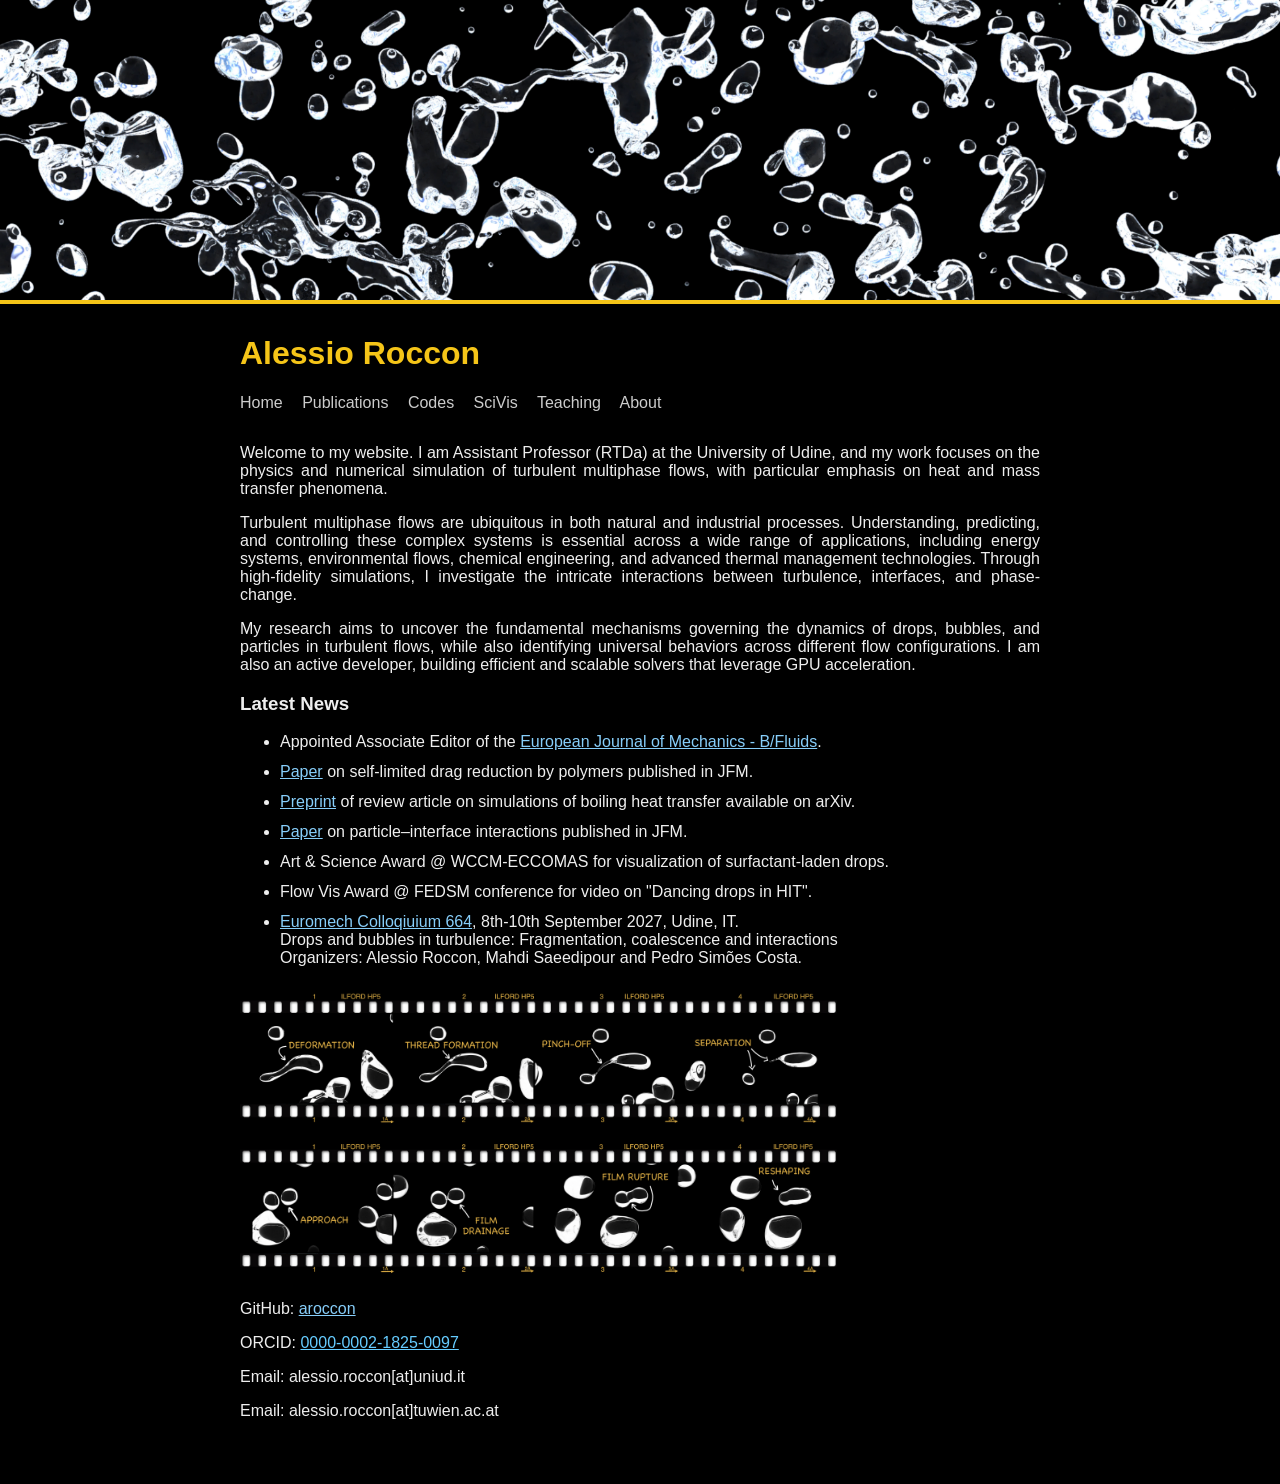
<file: index.html>
<!DOCTYPE html>
<html lang="en">
<head>
<meta charset="UTF-8" />
<meta name="viewport" content="width=device-width, initial-scale=1.0"/>
<title>Alessio Roccon</title>
<link rel="stylesheet" href="style.css" />
<style>
.news-list li {
margin-bottom: 12px;
}
.top-image-banner {
width: 100%;
overflow: hidden;
line-height: 0;
}
.top-image-banner img {
width: 100%;
height: 300px;
object-fit: cover;
object-position: center;
display: block;
}
.yellow-line {
width: 100%;
height: 4px;
background-color: #f5c518;
}
.container {
padding-top: 10px;
}
</style>
<!-- Google tag (gtag.js) -->
<script async src="https://www.googletagmanager.com/gtag/js?id=G-HCYJ3J5GTJ"></script>
<script>
window.dataLayer = window.dataLayer || [];
function gtag(){dataLayer.push(arguments);}
gtag('js', new Date());
gtag('config', 'G-HCYJ3J5GTJ');
</script>
</head>
<body>
<div class="top-image-banner">
<img src="images/banner2.png" alt="Fluid mechanics simulation">
</div>
<div class="yellow-line"></div>
<div class="container">
<h1 style="color: #f5c518;">Alessio Roccon</h1>
<nav>
<a href="index.html">Home</a>
<a href="publications.html">Publications</a>
<a href="codes.html">Codes</a>
<a href="scivis.html">SciVis</a>
<a href="teaching.html">Teaching</a>
<a href="about.html">About</a>
</nav>
<section>
<div style="text-align: justify;">
<p>Welcome to my website. I am Assistant Professor (RTDa) at the University of Udine, and my work focuses on the physics and numerical simulation of turbulent multiphase flows, with particular emphasis on heat and mass transfer phenomena.</p>
<p>Turbulent multiphase flows are ubiquitous in both natural and industrial processes. Understanding, predicting, and controlling these complex systems is essential across a wide range of applications, including energy systems, environmental flows, chemical engineering, and advanced thermal management technologies. Through high-fidelity simulations, I investigate the intricate interactions between turbulence, interfaces, and phase-change.</p>
<p>My research aims to uncover the fundamental mechanisms governing the dynamics of drops, bubbles, and particles in turbulent flows, while also identifying universal behaviors across different flow configurations. I am also an active developer, building efficient and scalable solvers that leverage GPU acceleration.</p>
</div>
<h3>Latest News</h3>
<ul class="news-list">
<li>Appointed Associate Editor of the <a href="https://www.sciencedirect.com/journal/european-journal-of-mechanics-b-fluids">European Journal of Mechanics - B/Fluids</a>.</li>
<li><a href="https://doi.org/10.1017/jfm.2026.12167">Paper</a> on self-limited drag reduction by polymers published in JFM.</li>
<li><a href="https://arxiv.org/abs/2609.03396">Preprint</a> of review article on simulations of boiling heat transfer available on arXiv.</li>
<li><a href="https://doi.org/10.1017/jfm.2026.11959">Paper</a> on particle–interface interactions published in JFM.</li>
<li>Art & Science Award @ WCCM-ECCOMAS for visualization of surfactant-laden drops.</li>
<li>Flow Vis Award @ FEDSM conference for video on "Dancing drops in HIT".</li>
        <li><a href="https://664.euromech.org">Euromech Colloqiuium 664</a>, 8th-10th September 2027, Udine, IT. <br> 
        Drops and bubbles in turbulence: Fragmentation, coalescence and interactions <br>
        Organizers: Alessio Roccon, Mahdi Saeedipour and Pedro Simões Costa. </li>
</ul>
<img src="images/intro.png" alt="Description" style="width: 100%; max-width: 600px;">
<p>GitHub: <a href="https://github.com/aroccon">aroccon</a></p>
<p>ORCID: <a href="https://orcid.org/0000-0001-7618-7797" target="_blank" rel="noopener" style="color:#66ccff;">0000-0002-1825-0097</a></p>
<p>Email: alessio.roccon[at]uniud.it</p>
<p>Email: alessio.roccon[at]tuwien.ac.at</p>
</section>
</div>
</body>
</html>
</file>
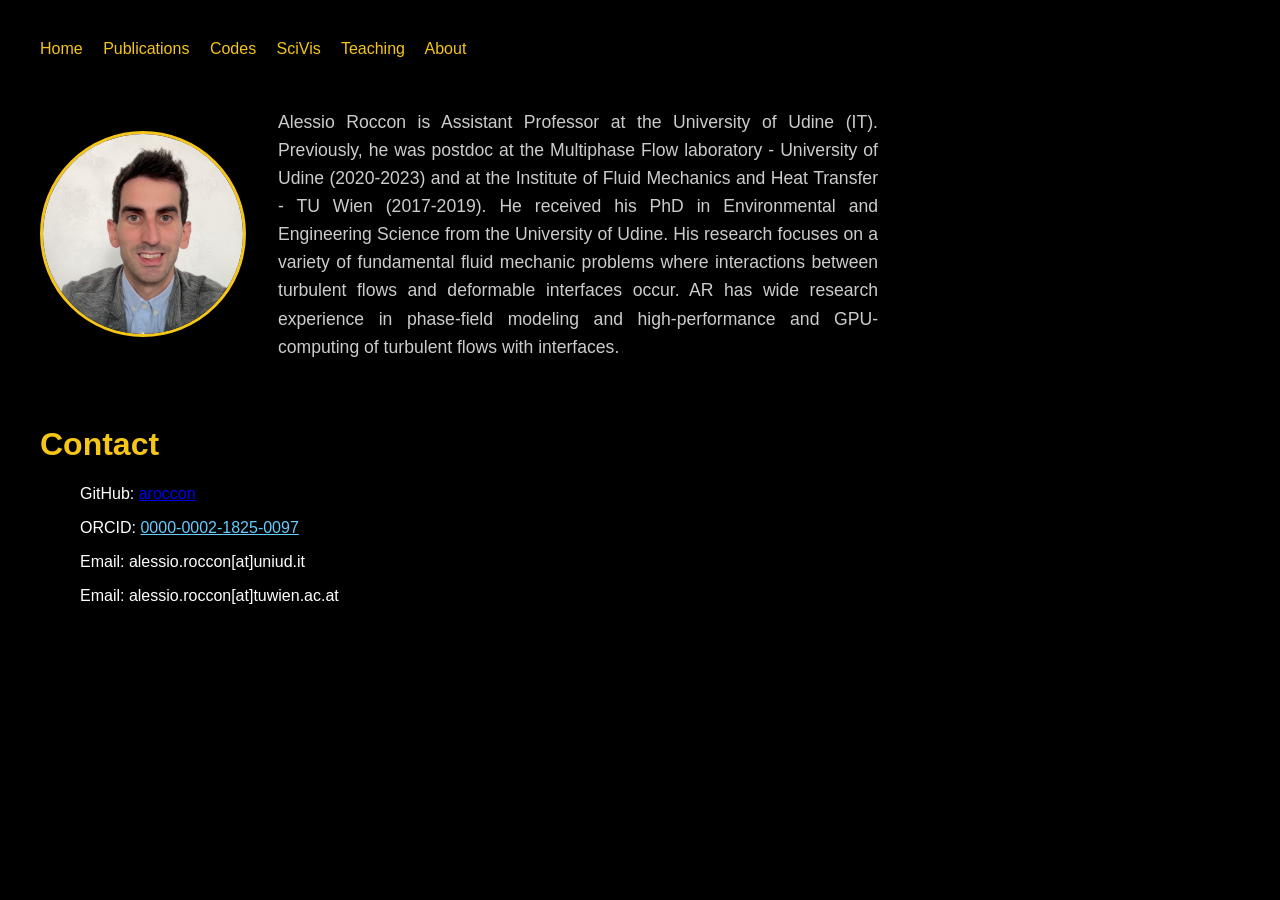
<file: about.html>
<!DOCTYPE html>
<html lang="en">
<head>
  <meta charset="UTF-8" />
  <meta name="viewport" content="width=device-width, initial-scale=1" />
  <title>About</title>
  <style>
    body {
      background-color: black;
      color: white;
      font-family: sans-serif;
      padding: 2rem;
    }
    nav a {
      color: #f5c518;
      margin-right: 1rem;
      text-decoration: none;
    }
    nav a:hover {
      text-decoration: underline;
    }
    .profile-bio {
      display: flex;
      align-items: center;   /* centers photo and bio vertically */
      justify-content: flex-start;
      margin-top: 2rem;
      margin-bottom: 3rem;
      gap: 2rem;
      flex-wrap: wrap; /* makes it responsive */
    }
    .profile-bio img {
      width: 200px;
      height: 200px;
      border-radius: 50%;
      border: 3px solid #f5c518;
      object-fit: cover;
      flex-shrink: 0;
    }
    .bio {
      max-width: 600px;
      font-size: 1.1rem;
      line-height: 1.6;
      color: #ccc;
      text-align: justify;
    }
  </style>
</head>
<body>

  <nav>
    <a href="index.html">Home</a>
    <a href="publications.html">Publications</a>
    <a href="codes.html">Codes</a>
    <a href="scivis.html">SciVis</a>
    <a href="teaching.html">Teaching</a>
    <a href="about.html">About</a>
  </nav>

  <!-- Profile picture and bio at the top -->
  <div class="profile-bio">
    <img src="images/bio.png" alt="AR" />
    <div class="bio">
      <p>
      Alessio Roccon is Assistant Professor at the University of Udine (IT). Previously, he was
      postdoc at the Multiphase Flow laboratory - University of Udine (2020-2023) and at the
      Institute of Fluid Mechanics and Heat Transfer - TU Wien (2017-2019). He received his PhD
      in Environmental and Engineering Science from the University of Udine. His research
      focuses on a variety of fundamental fluid mechanic problems where interactions between
      turbulent flows and deformable interfaces occur. AR has wide research experience in
      phase-field modeling and high-performance and GPU-computing of turbulent flows with
      interfaces.
      </p>
    </div>
  </div>

  <h1 style="color: #f5c518;">Contact</h1>

  <ul>
    <p>GitHub: <a href="https://github.com/aroccon">aroccon</a></p>
    <p>ORCID: <a href="https://orcid.org/0000-0001-7618-7797" target="_blank" rel="noopener" style="color:#66ccff;">0000-0002-1825-0097</a></p>
    <p>Email: alessio.roccon[at]uniud.it</p>
    <p>Email: alessio.roccon[at]tuwien.ac.at</p>
  </ul>

  <ul>
    <iframe src="https://github-profile-summary-cards.vercel.app/api/cards/profile-details?username=aroccon&theme=github_dark" frameborder="0" width="1000" height="200"></iframe>
  </ul>

</body>
</html>
</file>
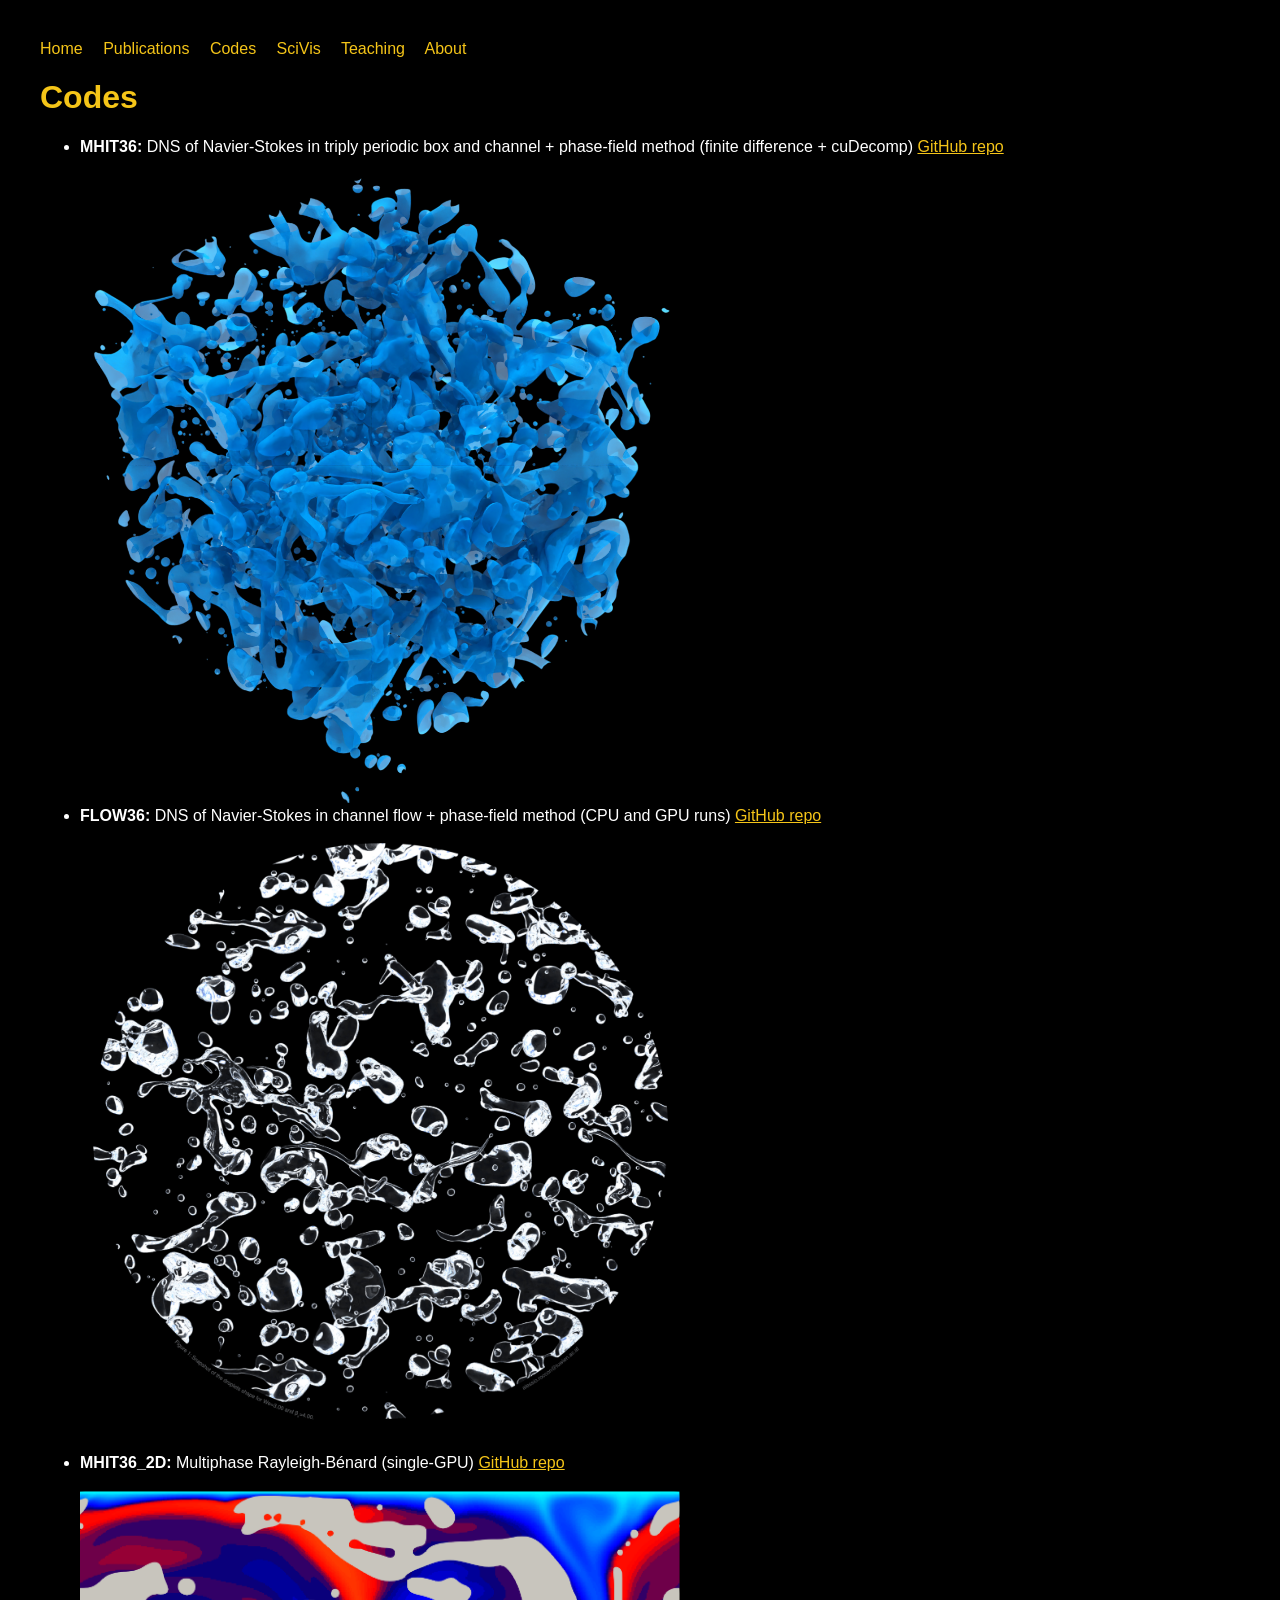
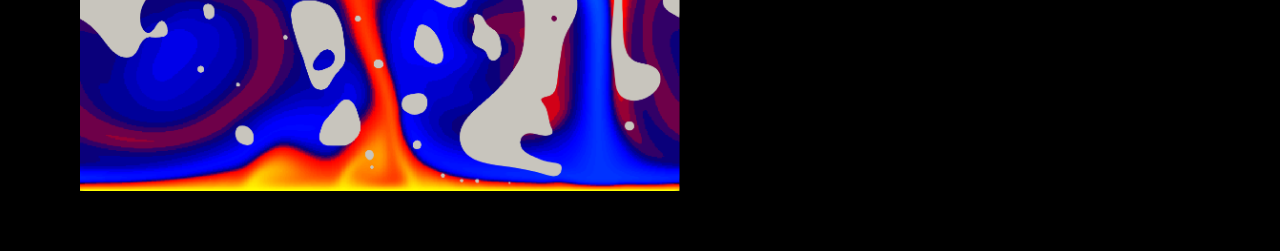
<file: codes.html>
<!DOCTYPE html>
<html lang="en">
<head>
  <meta charset="UTF-8" />
  <meta name="viewport" content="width=device-width, initial-scale=1" />
  <title>Codes</title>
  <style>
    body {
      background-color: black;
      color: white;
      font-family: sans-serif;
      padding: 2rem;
    }
    nav a {
      color: #f5c518;
      margin-right: 1rem;
      text-decoration: none;
    }
    nav a:hover {
      text-decoration: underline;
    }
  </style>
  <!-- Google tag (gtag.js) -->
  <script async src="https://www.googletagmanager.com/gtag/js?id=G-HCYJ3J5GTJ"></script>
  <script>
    window.dataLayer = window.dataLayer || [];
    function gtag(){dataLayer.push(arguments);}
    gtag('js', new Date());
    gtag('config', 'G-HCYJ3J5GTJ');
  </script>
</head>
<body>

  <nav>
    <a href="index.html">Home</a>
    <a href="publications.html">Publications</a>
    <a href="codes.html">Codes</a>
    <a href="scivis.html">SciVis</a>
    <a href="teaching.html">Teaching</a>
    <a href="about.html">About</a>
  </nav>

  <h1 style="color: #f5c518;">Codes</h1>

  <ul>
    <li><strong>MHIT36:</strong> DNS of Navier-Stokes in triply periodic box and channel + phase-field method (finite difference + cuDecomp) <a href="https://github.com/MultiphaseFlowLab/MHIT36" target="_blank" style="color:#f5c518;">GitHub repo</a></li>
    <img src="images/mhit_ha.png" alt="Description" style="width: 100%; max-width: 600px;">

    <li><strong>FLOW36:</strong> DNS of Navier-Stokes in channel flow + phase-field method (CPU and GPU runs) <a href="https://github.com/MultiphaseFlowLab/FLOW36" target="_blank" style="color:#f5c518;">GitHub repo</a></li>
    <img src="images/flowm.png" alt="Description" style="width: 100%; max-width: 600px;">


     <li><strong>MHIT36_2D:</strong> Multiphase Rayleigh-Bénard (single-GPU) <a href="https://github.com/aroccon/MHIT36_2D" target="_blank" style="color:#f5c518;">GitHub repo</a></li>
     <br>
     <img src="images/rbc5.png" alt="Description" style="width: 100%; max-width: 600px;">


  </ul>

</body>
</html>
</file>
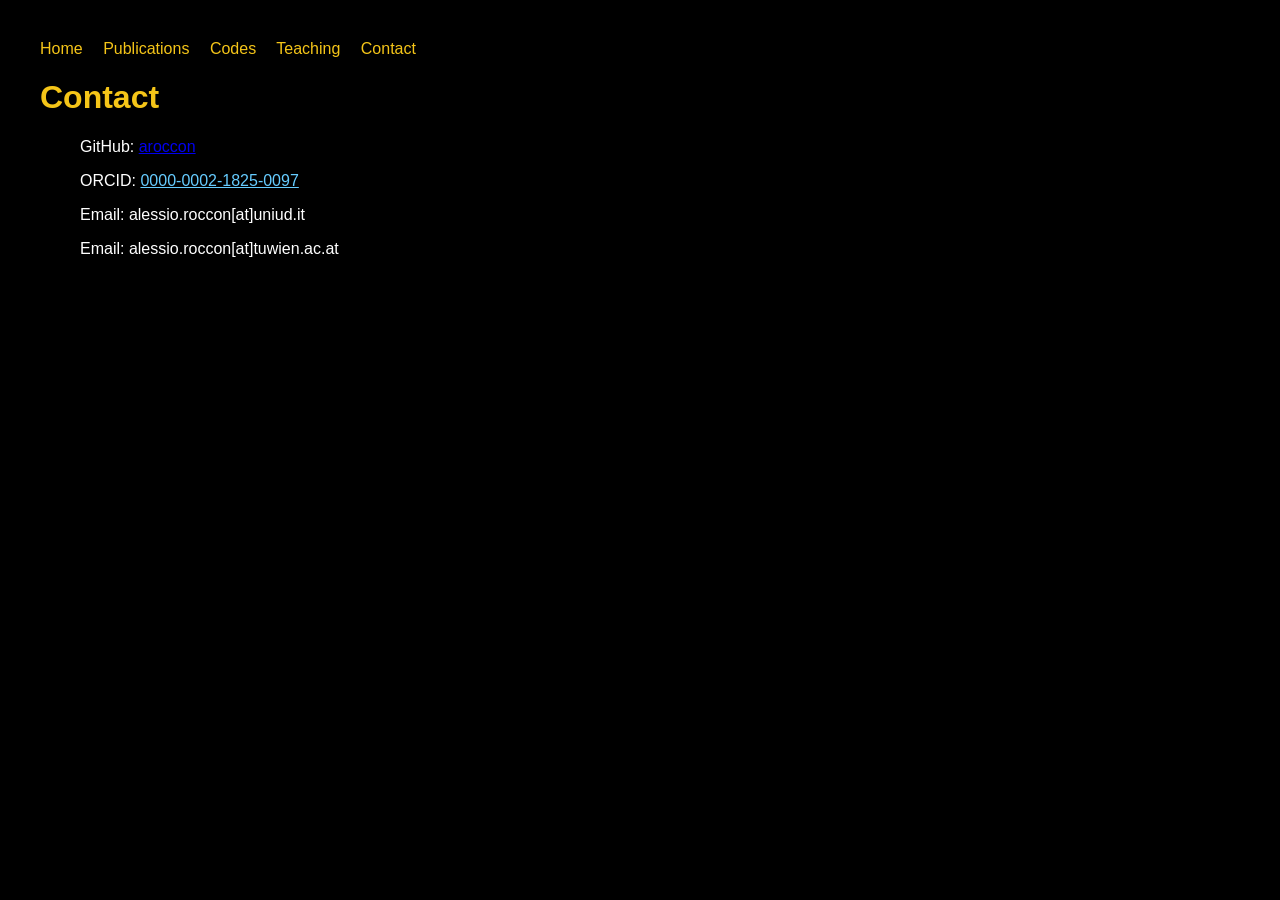
<file: contact.html>
<!DOCTYPE html>
<html lang="en">
<head>
  <meta charset="UTF-8" />
  <meta name="viewport" content="width=device-width, initial-scale=1" />
  <title>Contact</title>
  <style>
    body {
      background-color: black;
      color: white;
      font-family: sans-serif;
      padding: 2rem;
    }
    nav a {
      color: #f5c518;
      margin-right: 1rem;
      text-decoration: none;
    }
    nav a:hover {
      text-decoration: underline;
    }
  </style>
  <!-- Google tag (gtag.js) -->
  <script async src="https://www.googletagmanager.com/gtag/js?id=G-HCYJ3J5GTJ"></script>
  <script>
    window.dataLayer = window.dataLayer || [];
    function gtag(){dataLayer.push(arguments);}
    gtag('js', new Date());
    gtag('config', 'G-HCYJ3J5GTJ');
  </script>
</head>
<body>

  <nav>
    <a href="index.html">Home</a>
    <a href="publications.html">Publications</a>
    <a href="codes.html">Codes</a>
    <a href="teaching.html">Teaching</a>
    <a href="contact.html">Contact</a>
  </nav>

  <h1 style="color: #f5c518;">Contact</h1>

  <ul>
    <p>GitHub: <a href="https://github.com/aroccon">aroccon</a></p>
    <p>ORCID: <a href="https://orcid.org/0000-0001-7618-7797" target="_blank" rel="noopener" style="color:#66ccff;">0000-0002-1825-0097</a></p>
    <p>Email: alessio.roccon[at]uniud.it</p>
    <p>Email: alessio.roccon[at]tuwien.ac.at</p>
  </ul>


</body>
</html>
</file>
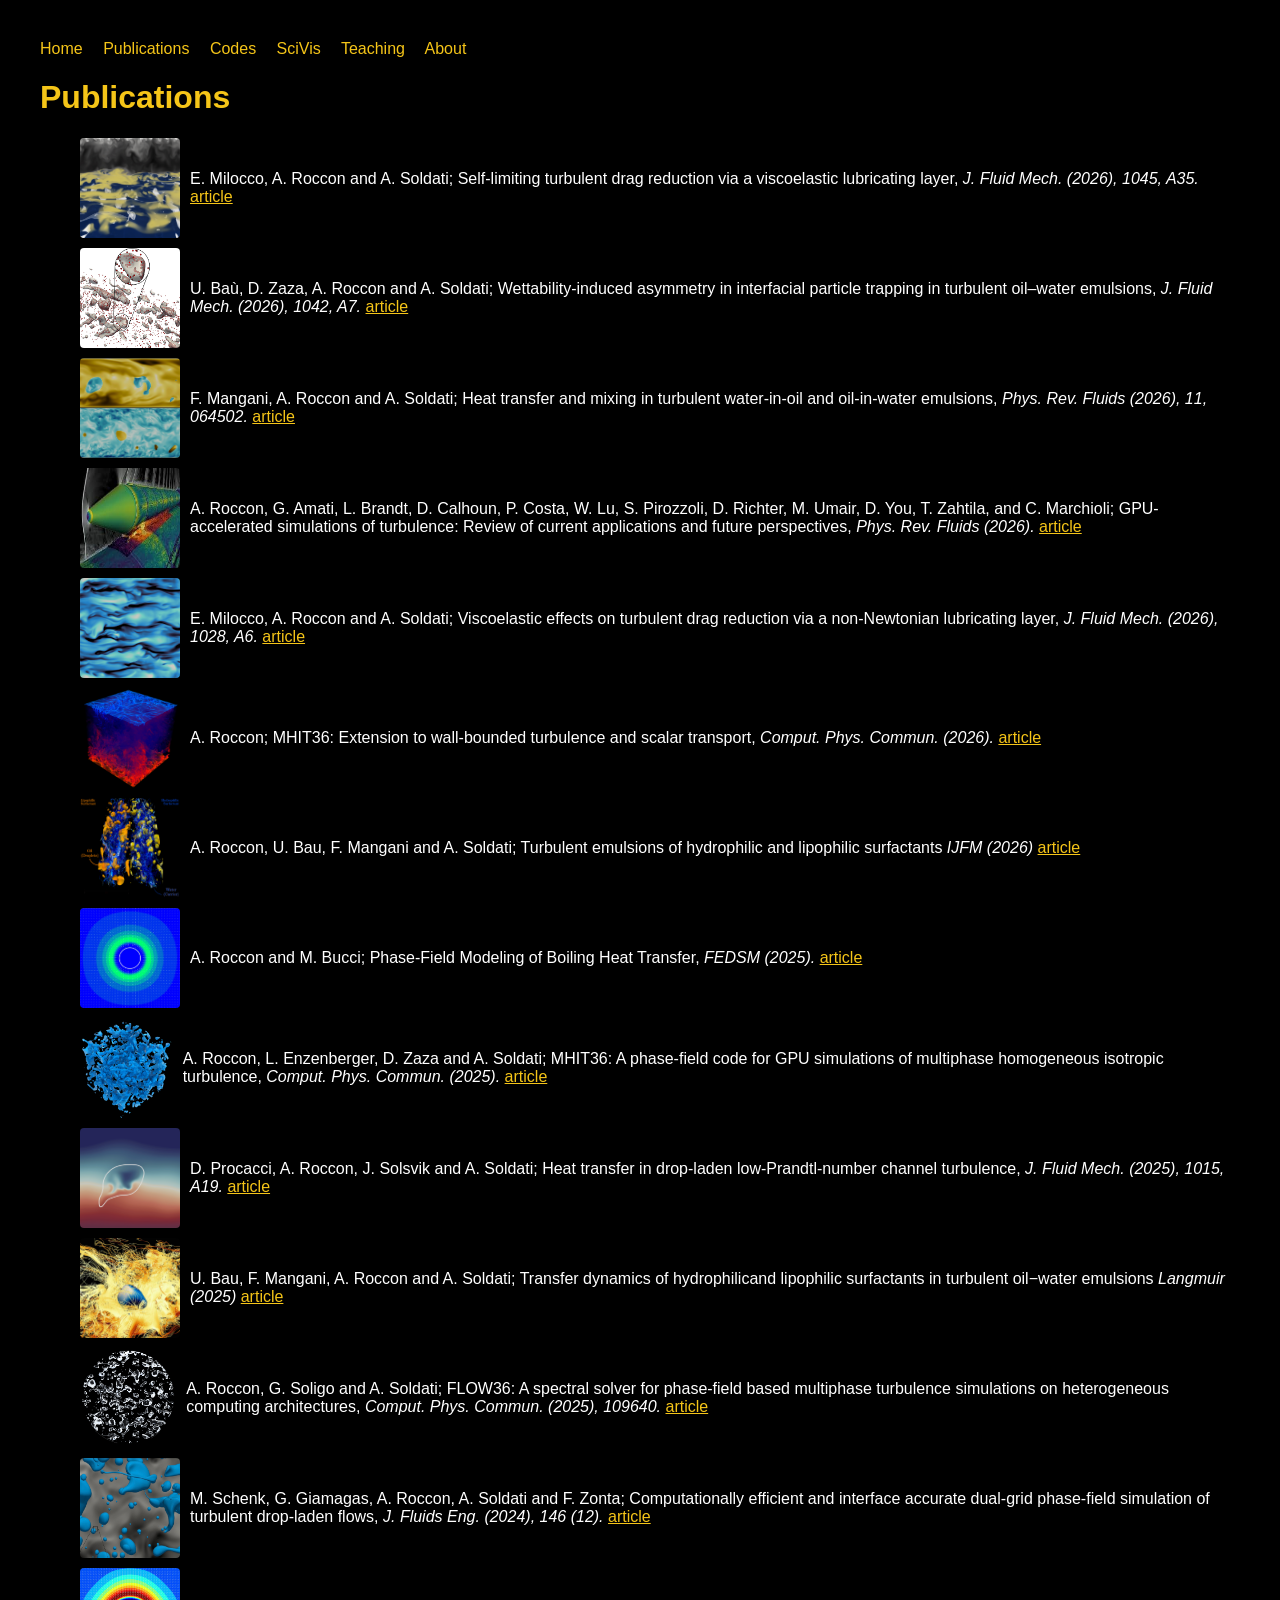
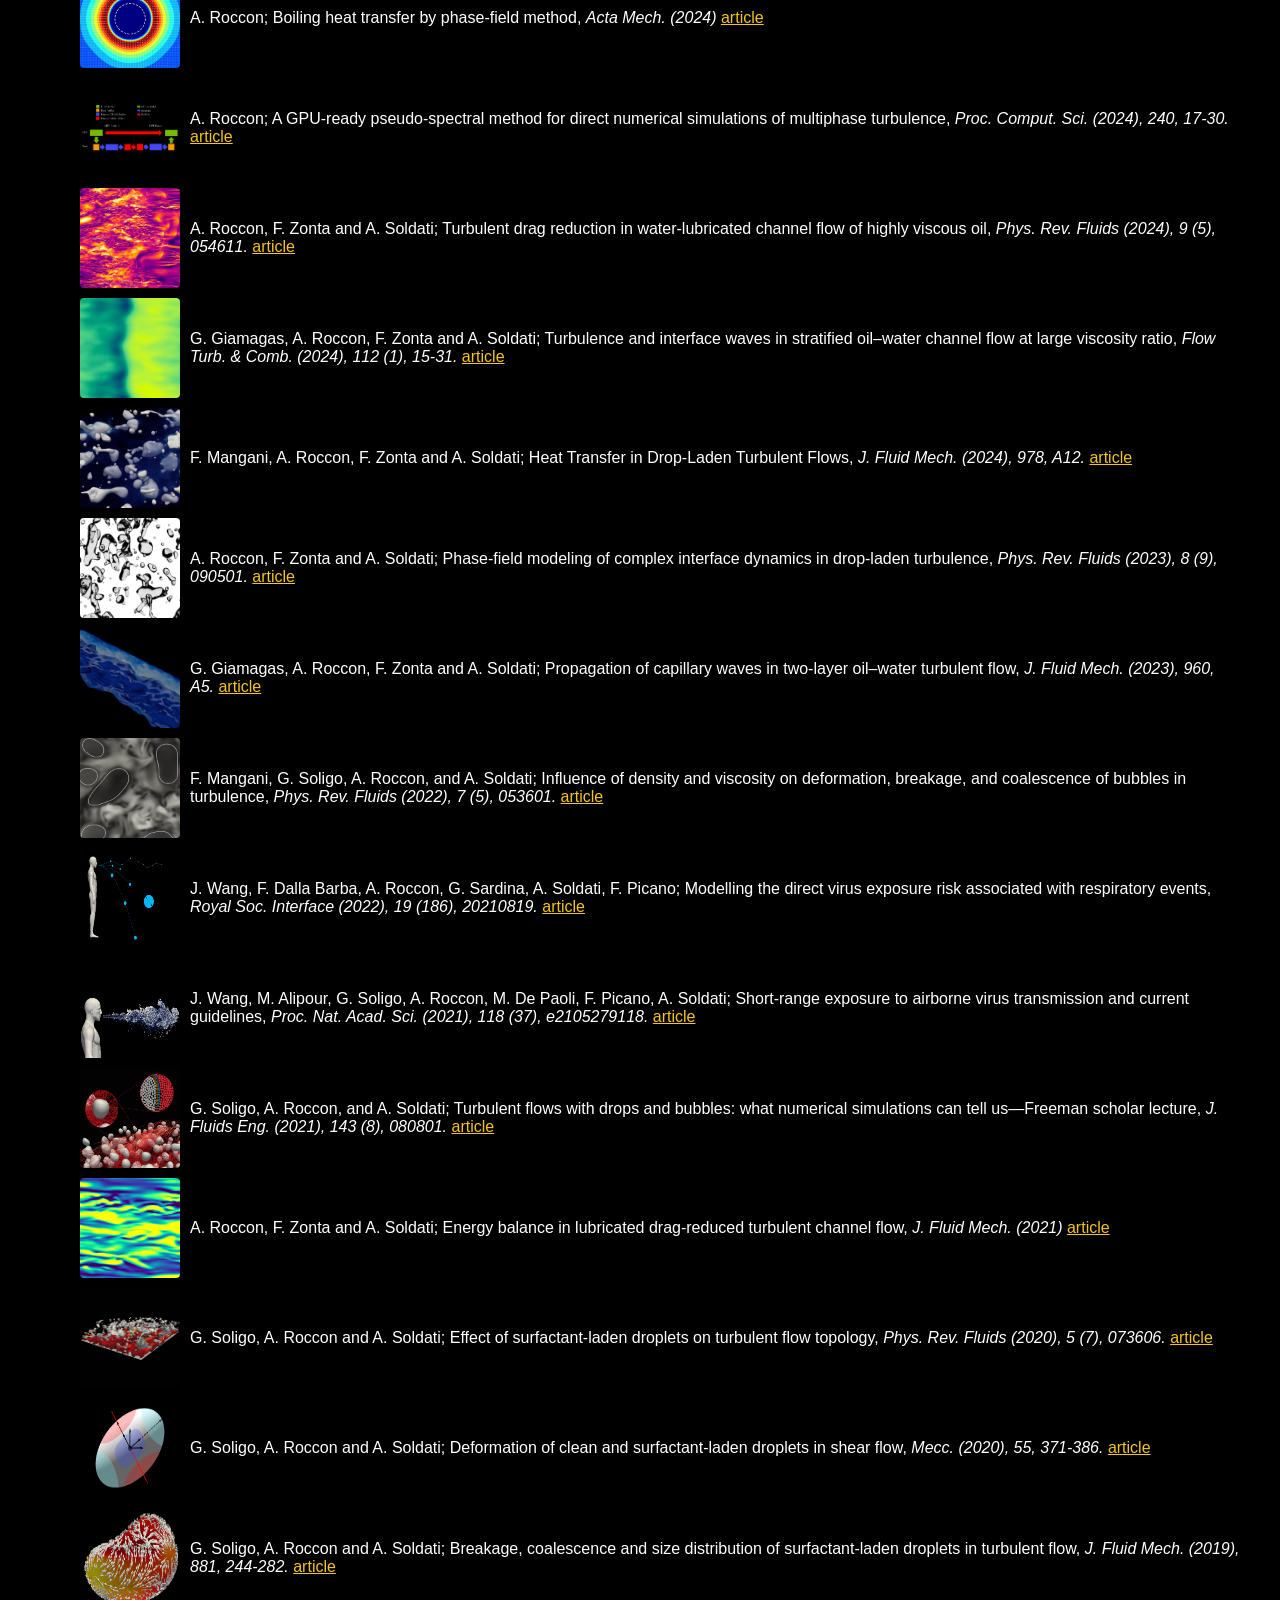
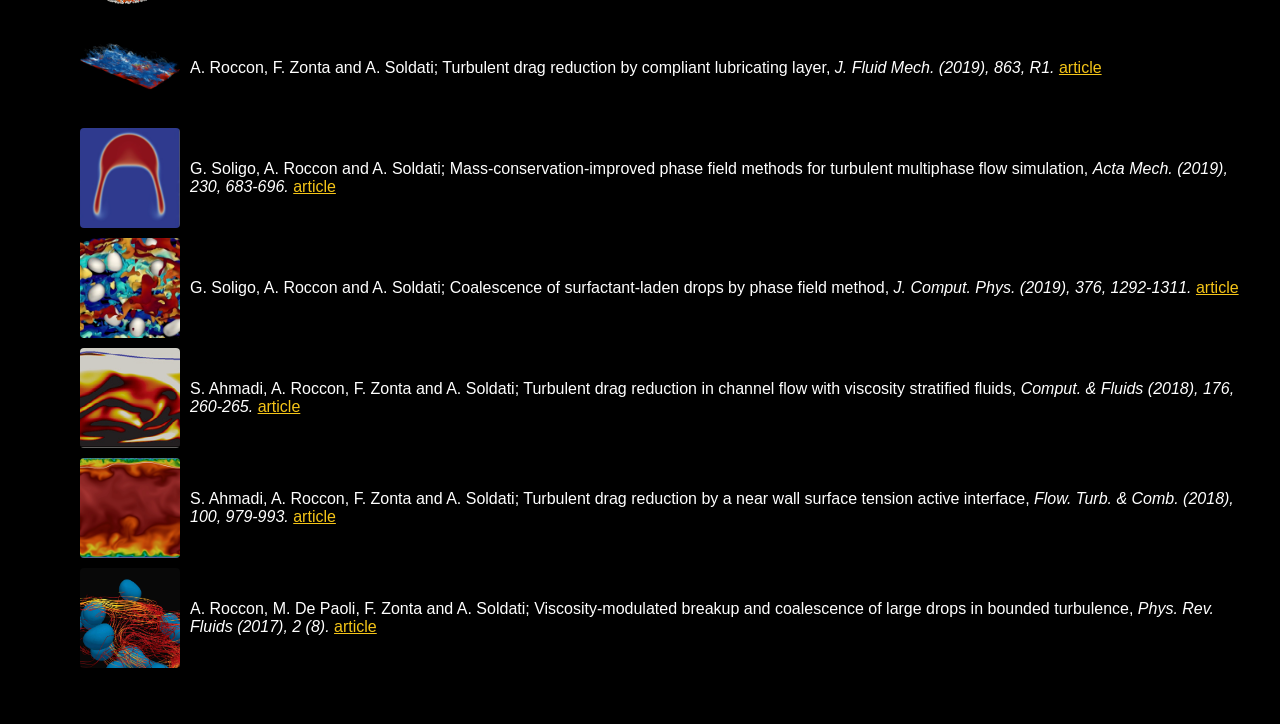
<file: publications.html>
<!DOCTYPE html>
<html lang="en">
<head>
  <meta charset="UTF-8" />
  <meta name="viewport" content="width=device-width, initial-scale=1" />
  <title>Publications</title>
  <style>
    body {
      background-color: black;
      color: white;
      font-family: sans-serif;
      padding: 2rem;
    }
    nav a {
      color: #f5c518;
      margin-right: 1rem;
      text-decoration: none;
    }
    nav a:hover {
      text-decoration: underline;
    }
  </style>
  <!-- Google tag (gtag.js) -->
  <script async src="https://www.googletagmanager.com/gtag/js?id=G-HCYJ3J5GTJ"></script>
  <script>
    window.dataLayer = window.dataLayer || [];
    function gtag(){dataLayer.push(arguments);}
    gtag('js', new Date());
    gtag('config', 'G-HCYJ3J5GTJ');
  </script>
</head>
<body>

  <nav>
    <a href="index.html">Home</a>
    <a href="publications.html">Publications</a>
    <a href="codes.html">Codes</a>
    <a href="scivis.html">SciVis</a>
    <a href="teaching.html">Teaching</a>
    <a href="about.html">About</a>
  </nav>

  <h1 style="color: #f5c518;">Publications</h1>

  <ul>

    <li style="display: flex; align-items: center; margin-bottom: 10px;">
    <img src="images/mil26.png" alt="Thumbnail" style="width: 100px; height: 100px; margin-right: 10px; border-radius: 4px;">
    <div> E. Milocco, A. Roccon and A. Soldati; Self-limiting turbulent drag reduction via a viscoelastic lubricating layer, 
    <em> J. Fluid Mech. (2026), 1045, A35.</em> 
    <a href="10.1017/jfm.2026.12167" target="_blank" style="color:#f5c518;">article</a></div>
    </li>

    <li style="display: flex; align-items: center; margin-bottom: 10px;">
    <img src="images/bau26.png" alt="Thumbnail" style="width: 100px; height: 100px; margin-right: 10px; border-radius: 4px;">
    <div> U. Baù, D. Zaza, A. Roccon and A. Soldati; Wettability-induced asymmetry in interfacial particle trapping in turbulent oil–water emulsions, 
    <em> J. Fluid Mech. (2026), 1042, A7.</em> 
    <a href="https://doi.org/10.1017/jfm.2026.11959" target="_blank" style="color:#f5c518;">article</a></div>
    </li>

    <li style="display: flex; align-items: center; margin-bottom: 10px;">
    <img src="images/prf26fm.jpg" alt="Thumbnail" style="width: 100px; height: 100px; margin-right: 10px; border-radius: 4px;">
    <div> F. Mangani, A. Roccon and A. Soldati; Heat transfer and mixing in turbulent water-in-oil and oil-in-water emulsions, 
    <em>Phys. Rev. Fluids (2026), 11, 064502.</em> 
    <a href="https://doi.org/10.1103/wsc4-44wc" target="_blank" style="color:#f5c518;">article</a></div>
    </li>

    <li style="display: flex; align-items: center; margin-bottom: 10px;">
    <img src="images/prf26.jpeg" alt="Thumbnail" style="width: 100px; height: 100px; margin-right: 10px; border-radius: 4px;">
    <div> A. Roccon, G. Amati, L. Brandt, D. Calhoun, P. Costa, W. Lu, S. Pirozzoli, D. Richter, M. Umair, D. You, T. Zahtila, and C. Marchioli; GPU-accelerated simulations of turbulence: Review of current applications and future perspectives, 
    <em> Phys. Rev. Fluids (2026).</em>
    <a href="https://doi.org/10.1103/vz9c-bbzm" target="_blank" style="color:#f5c518;"> article</a>
    </div>
    </li>

    <li style="display: flex; align-items: center; margin-bottom: 10px;">
    <img src="images/jfm26.jpg" alt="Thumbnail" style="width: 100px; height: 100px; margin-right: 10px; border-radius: 4px;">
    <div> E. Milocco, A. Roccon and A. Soldati; Viscoelastic effects on turbulent drag reduction via a non-Newtonian lubricating layer, 
    <em> J. Fluid Mech. (2026), 1028, A6.</em>
    <a href="https://doi.org/10.1017/jfm.2026.11119" target="_blank" style="color:#f5c518;"> article</a>
    </div>
    </li>

    <li style="display: flex; align-items: center; margin-bottom: 10px;">
    <img src="images/cpc26.png" alt="Thumbnail" style="width: 100px; height: 100px; margin-right: 10px; border-radius: 4px;">
    <div> A. Roccon; MHIT36: Extension to wall-bounded turbulence and scalar transport, 
    <em>Comput. Phys. Commun. (2026).</em>
    <a href="https://doi.org/10.1016/j.cpc.2025.109956" target="_blank" style="color:#f5c518;"> article</a>
    </div>
    </li>

    <li style="display: flex; align-items: center; margin-bottom: 10px;">
    <img src="images/ijmf25.png" alt="Thumbnail" style="width: 100px; height: 100px; margin-right: 10px; border-radius: 4px;">
    <div> A. Roccon, U. Bau, F. Mangani and A. Soldati; Turbulent emulsions of hydrophilic and lipophilic surfactants
    <em>IJFM (2026)</em>
    <a href="https://doi.org/10.1016/j.ijmultiphaseflow.2025.105509" target="_blank" style="color:#f5c518;"> article</a>
    </div>
    </li>

    <li style="display: flex; align-items: center; margin-bottom: 10px;">
    <img src="images/fedsm25.png" alt="Thumbnail" style="width: 100px; height: 100px; margin-right: 10px; border-radius: 4px;">
    <div> A. Roccon and M. Bucci; Phase-Field Modeling of Boiling Heat Transfer, 
    <em> FEDSM (2025).</em>
    <a href="https://doi.org/10.1115/FEDSM2025-157816" target="_blank" style="color:#f5c518;"> article</a>
    </div>
    </li>
    
    <li style="display: flex; align-items: center; margin-bottom: 10px;">
    <img src="images/mhit_ha.png" alt="Thumbnail" style="width: 100px; height: 100px; margin-right: 10px; border-radius: 4px;">
    <div> A. Roccon, L. Enzenberger, D. Zaza and A. Soldati; MHIT36: A phase-field code for GPU simulations of multiphase homogeneous isotropic turbulence, 
    <em>Comput. Phys. Commun. (2025).</em>
    <a href="https://doi.org/10.1016/j.cpc.2025.109804" target="_blank" style="color:#f5c518;"> article</a>
    </div>
    </li>

     <li style="display: flex; align-items: center; margin-bottom: 10px;">
    <img src="images/lowpr.png" alt="Thumbnail" style="width: 100px; height: 100px; margin-right: 10px; border-radius: 4px;">
    <div> D. Procacci, A. Roccon, J. Solsvik and A. Soldati; Heat transfer in drop-laden low-Prandtl-number channel turbulence, 
    <em>J. Fluid Mech. (2025), 1015, A19.</em>
    <a href="https://doi.org/10.1017/jfm.2025.10372" target="_blank" style="color:#f5c518;"> article</a>
    </div>
    </li>

    <li style="display: flex; align-items: center; margin-bottom: 10px;">
    <img src="images/lang2025.jpg" alt="Thumbnail" style="width: 100px; height: 100px; margin-right: 10px; border-radius: 4px;">
    <div> U. Bau, F. Mangani, A. Roccon and A. Soldati; Transfer dynamics of hydrophilicand lipophilic surfactants in turbulent oil−water emulsions
    <em>Langmuir (2025)</em>
    <a href="https://pubs.acs.org/doi/full/10.1021/acs.langmuir.5c01250" target="_blank" style="color:#f5c518;"> article</a>
    </div>
    </li>

    <li style="display: flex; align-items: center; margin-bottom: 10px;">
    <img src="images/flowm.png" alt="Thumbnail" style="width: 100px; height: 100px; margin-right: 10px; border-radius: 4px;">
    <div> A. Roccon, G. Soligo and A. Soldati; FLOW36: A spectral solver for phase-field based multiphase turbulence simulations on heterogeneous computing architectures,    
    <em>Comput. Phys. Commun. (2025), 109640.</em>
    <a href="https://doi.org/10.1016/j.cpc.2025.109640" target="_blank" style="color:#f5c518;"> article</a>
    </div>
    </li>

    <li style="display: flex; align-items: center; margin-bottom: 10px;">
    <img src="images/jfe24.jpeg" alt="Thumbnail" style="width: 100px; height: 100px; margin-right: 10px; border-radius: 4px;">
    <div> M. Schenk, G. Giamagas, A. Roccon, A. Soldati and F. Zonta; Computationally efficient and interface accurate dual-grid phase-field simulation of turbulent drop-laden flows, 
    <em>J. Fluids Eng. (2024), 146 (12).</em> 
    <a href="https://asmedigitalcollection.asme.org/fluidsengineering/article/146/12/121401/1199858" target="_blank" style="color:#f5c518;">article</a></div>
    </li>

    <li style="display: flex; align-items: center; margin-bottom: 10px;">
    <img src="images/acm24.png" alt="Thumbnail" style="width: 100px; height: 100px; margin-right: 10px; border-radius: 4px;">
    <div> A. Roccon; Boiling heat transfer by phase-field method, 
    <em>Acta Mech. (2024)</em> 
    <a href="https://link.springer.com/article/10.1007/s00707-024-04122-7" target="_blank" style="color:#f5c518;">article</a></div>
    </li>

    <li style="display: flex; align-items: center; margin-bottom: 10px;">
    <img src="images/pro24.jpg" alt="Thumbnail" style="width: 100px; height: 100px; margin-right: 10px; border-radius: 4px;">
    <div> A. Roccon; A GPU-ready pseudo-spectral method for direct numerical simulations of multiphase turbulence, 
    <em>Proc. Comput. Sci. (2024), 240, 17-30.</em> 
    <a href="https://doi.org/10.1016/j.procs.2024.07.005" target="_blank" style="color:#f5c518;">article</a></div>
    </li>

    <li style="display: flex; align-items: center; margin-bottom: 10px;">
    <img src="images/prf24.jpg" alt="Thumbnail" style="width: 100px; height: 100px; margin-right: 10px; border-radius: 4px;">
    <div> A. Roccon, F. Zonta and A. Soldati; Turbulent drag reduction in water-lubricated channel flow of highly viscous oil, 
    <em>Phys. Rev. Fluids (2024), 9 (5), 054611.</em> 
    <a href="https://journals.aps.org/prfluids/abstract/10.1103/PhysRevFluids.9.054611" target="_blank" style="color:#f5c518;">article</a></div>
    </li>

    <li style="display: flex; align-items: center; margin-bottom: 10px;">
    <img src="images/ftc23.jpg" alt="Thumbnail" style="width: 100px; height: 100px; margin-right: 10px; border-radius: 4px;">
    <div> G. Giamagas, A. Roccon, F. Zonta and A. Soldati; Turbulence and interface waves in stratified oil–water channel flow at large viscosity ratio, 
    <em>Flow Turb. & Comb. (2024), 112 (1), 15-31.</em> 
    <a href="https://link.springer.com/article/10.1007/s10494-023-00478-3" target="_blank" style="color:#f5c518;">article</a></div>
    </li>

    <li style="display: flex; align-items: center; margin-bottom: 10px;">
    <img src="images/jfm24.jpg" alt="Thumbnail" style="width: 100px; height: 100px; margin-right: 10px; border-radius: 4px;">
    <div> F. Mangani, A. Roccon, F. Zonta and A. Soldati; Heat Transfer in Drop-Laden Turbulent Flows, 
    <em>J. Fluid Mech. (2024), 978, A12.</em> 
    <a href="https://doi.org/10.1017/jfm.2023.1002" target="_blank" style="color:#f5c518;">article</a></div>
    </li>

    <li style="display: flex; align-items: center; margin-bottom: 10px;">
    <img src="images/prf23.jpg" alt="Thumbnail" style="width: 100px; height: 100px; margin-right: 10px; border-radius: 4px;">
    <div> A. Roccon, F. Zonta and A. Soldati; Phase-field modeling of complex interface dynamics in drop-laden turbulence, 
    <em>Phys. Rev. Fluids (2023), 8 (9), 090501.</em> 
    <a href="https://journals.aps.org/prfluids/abstract/10.1103/PhysRevFluids.8.090501" target="_blank" style="color:#f5c518;">article</a></div>
    </li>

    <li style="display: flex; align-items: center; margin-bottom: 10px;">
    <img src="images/jfm23.jpg" alt="Thumbnail" style="width: 100px; height: 100px; margin-right: 10px; border-radius: 4px;">
    <div> G. Giamagas, A. Roccon, F. Zonta and A. Soldati; Propagation of capillary waves in two-layer oil–water turbulent flow, 
    <em>J. Fluid Mech. (2023), 960, A5.</em> 
    <a href="https://doi.org/10.1017/jfm.2023.189" target="_blank" style="color:#f5c518;">article</a></div>
    </li>

    <li style="display: flex; align-items: center; margin-bottom: 10px;">
    <img src="images/prf22.png" alt="Thumbnail" style="width: 100px; height: 100px; margin-right: 10px; border-radius: 4px;">
    <div> F. Mangani, G. Soligo, A. Roccon, and A. Soldati; Influence of density and viscosity on deformation, breakage, and coalescence of bubbles in turbulence, 
    <em>Phys. Rev. Fluids (2022), 7 (5), 053601.</em> 
    <a href=" https://doi.org/10.1103/PhysRevFluids.7.053601" target="_blank" style="color:#f5c518;">article</a></div>
    </li>

    <li style="display: flex; align-items: center; margin-bottom: 10px;">
    <img src="images/int22.png" alt="Thumbnail" style="width: 100px; height: 100px; margin-right: 10px; border-radius: 4px;">
    <div> J. Wang, F. Dalla Barba, A. Roccon, G. Sardina, A. Soldati, F. Picano; Modelling the direct virus exposure risk associated with respiratory events, 
    <em>Royal Soc. Interface (2022), 19 (186), 20210819.</em> 
    <a href="https://doi.org/10.1098/rsif.2021.0819" target="_blank" style="color:#f5c518;">article</a></div>
    </li>

    <li style="display: flex; align-items: center; margin-bottom: 10px;">
    <img src="images/pnas21.png" alt="Thumbnail" style="width: 100px; height: 100px; margin-right: 10px; border-radius: 4px;">
    <div> J. Wang, M. Alipour, G. Soligo, A. Roccon, M. De Paoli, F. Picano, A. Soldati; Short-range exposure to airborne virus transmission and current guidelines, 
    <em>Proc. Nat. Acad. Sci. (2021), 118 (37), e2105279118.</em> 
    <a href="https://doi.org/10.1073/pnas.2105279118" target="_blank" style="color:#f5c518;">article</a></div>
    </li>

    <li style="display: flex; align-items: center; margin-bottom: 10px;">
    <img src="images/jfe21.jpeg" alt="Thumbnail" style="width: 100px; height: 100px; margin-right: 10px; border-radius: 4px;">
    <div> G. Soligo, A. Roccon, and A. Soldati; Turbulent flows with drops and bubbles: what numerical simulations can tell us—Freeman scholar lecture, 
    <em>J. Fluids Eng. (2021), 143 (8), 080801.</em> 
    <a href="https://doi.org/10.1115/1.4050532" target="_blank" style="color:#f5c518;">article</a></div>
    </li>

    <li style="display: flex; align-items: center; margin-bottom: 10px;">
    <img src="images/jfm21.jpeg" alt="Thumbnail" style="width: 100px; height: 100px; margin-right: 10px; border-radius: 4px;">
    <div> A. Roccon, F. Zonta and A. Soldati; Energy balance in lubricated drag-reduced turbulent channel flow, 
    <em>J. Fluid Mech. (2021)</em> 
    <a href="https://doi.org/10.1017/jfm.2020.1059" target="_blank" style="color:#f5c518;">article</a></div>
    </li>

    <li style="display: flex; align-items: center; margin-bottom: 10px;">
    <img src="images/prf20.jpg" alt="Thumbnail" style="width: 100px; height: 100px; margin-right: 10px; border-radius: 4px;">
    <div> G. Soligo, A. Roccon and A. Soldati; Effect of surfactant-laden droplets on turbulent flow topology, 
    <em>Phys. Rev. Fluids (2020), 5 (7), 073606.</em> 
    <a href="https://doi.org/10.1103/PhysRevFluids.5.073606" target="_blank" style="color:#f5c518;">article</a></div>
    </li>

    <li style="display: flex; align-items: center; margin-bottom: 10px;">
    <img src="images/mecc.png" alt="Thumbnail" style="width: 100px; height: 100px; margin-right: 10px; border-radius: 4px;">
    <div> G. Soligo, A. Roccon and A. Soldati; Deformation of clean and surfactant-laden droplets in shear flow, 
    <em>Mecc. (2020), 55, 371-386.</em> 
    <a href="https://doi.org/10.1007/s11012-019-01072-8" target="_blank" style="color:#f5c518;">article</a></div>
    </li>

    <li style="display: flex; align-items: center; margin-bottom: 10px;">
    <img src="images/jfm19.jpeg" alt="Thumbnail" style="width: 100px; height: 100px; margin-right: 10px; border-radius: 4px;">
    <div> G. Soligo, A. Roccon and A. Soldati; Breakage, coalescence and size distribution of surfactant-laden droplets in turbulent flow, 
    <em>J. Fluid Mech. (2019), 881, 244-282.</em> 
    <a href="https://doi.org/10.1017/jfm.2019.772" target="_blank" style="color:#f5c518;">article</a></div>
    </li>

    <li style="display: flex; align-items: center; margin-bottom: 10px;">
    <img src="images/jfm19.png" alt="Thumbnail" style="width: 100px; height: 100px; margin-right: 10px; border-radius: 4px;">
    <div> A. Roccon, F. Zonta and A. Soldati; Turbulent drag reduction by compliant lubricating layer, 
    <em>J. Fluid Mech. (2019), 863, R1.</em> 
    <a href="https://doi.org/10.1017/jfm.2019.8" target="_blank" style="color:#f5c518;">article</a></div>
    </li>

    <li style="display: flex; align-items: center; margin-bottom: 10px;">
    <img src="images/am19.png" alt="Thumbnail" style="width: 100px; height: 100px; margin-right: 10px; border-radius: 4px;">
    <div> G. Soligo, A. Roccon and A. Soldati; Mass-conservation-improved phase field methods for turbulent multiphase flow simulation, 
    <em>Acta Mech. (2019), 230, 683-696.</em> <a 
    href="https://doi.org/10.1007/s00707-018-2320-4" target="_blank" style="color:#f5c518;">article</a></div>
    </li>

    <li style="display: flex; align-items: center; margin-bottom: 10px;">
    <img src="images/jcp19.jpg" alt="Thumbnail" style="width: 100px; height: 100px; margin-right: 10px; border-radius: 4px;">
    <div> G. Soligo, A. Roccon and A. Soldati; Coalescence of surfactant-laden drops by phase field method,   
    <em>J. Comput. Phys. (2019), 376, 1292-1311.</em> 
    <a href="https://doi.org/10.1016/j.jcp.2018.10.021" target="_blank" style="color:#f5c518;">article</a></div>
    </li>

    <li style="display: flex; align-items: center; margin-bottom: 10px;">
    <img src="images/cef18.png" alt="Thumbnail" style="width: 100px; height: 100px; margin-right: 10px; border-radius: 4px;">
    <div> S. Ahmadi, A. Roccon, F. Zonta and A. Soldati; Turbulent drag reduction in channel flow with viscosity stratified fluids, 
    <em>Comput. & Fluids (2018), 176, 260-265.</em> 
    <a href="https://doi.org/10.1016/j.compfluid.2018.02.004" target="_blank" style="color:#f5c518;">article</a></div>
    </li>

    <li style="display: flex; align-items: center; margin-bottom: 10px;">
    <img src="images/ftc18.png" alt="Thumbnail" style="width: 100px; height: 100px; margin-right: 10px; border-radius: 4px;">
    <div> S. Ahmadi, A. Roccon, F. Zonta and A. Soldati; Turbulent drag reduction by a near wall surface tension active interface, 
    <em>Flow. Turb. & Comb. (2018), 100, 979-993.</em> 
    <a href="https://doi.org/10.1007/s10494-018-9918-2" target="_blank" style="color:#f5c518;">article</a></div>
    </li>

    <li style="display: flex; align-items: center; margin-bottom: 10px;">
    <img src="images/prf17.jpeg" alt="Thumbnail" style="width: 100px; height: 100px; margin-right: 10px; border-radius: 4px;">
    <div> A. Roccon, M. De Paoli, F. Zonta and A. Soldati; Viscosity-modulated breakup and coalescence of large drops in bounded turbulence, 
    <em>Phys. Rev. Fluids (2017), 2 (8).</em> 
    <a href="https://journals.aps.org/prfluids/abstract/10.1103/PhysRevFluids.2.083603" target="_blank" style="color:#f5c518;">article</a></div>
    </li>
  </ul>

</body>
</html>
</file>
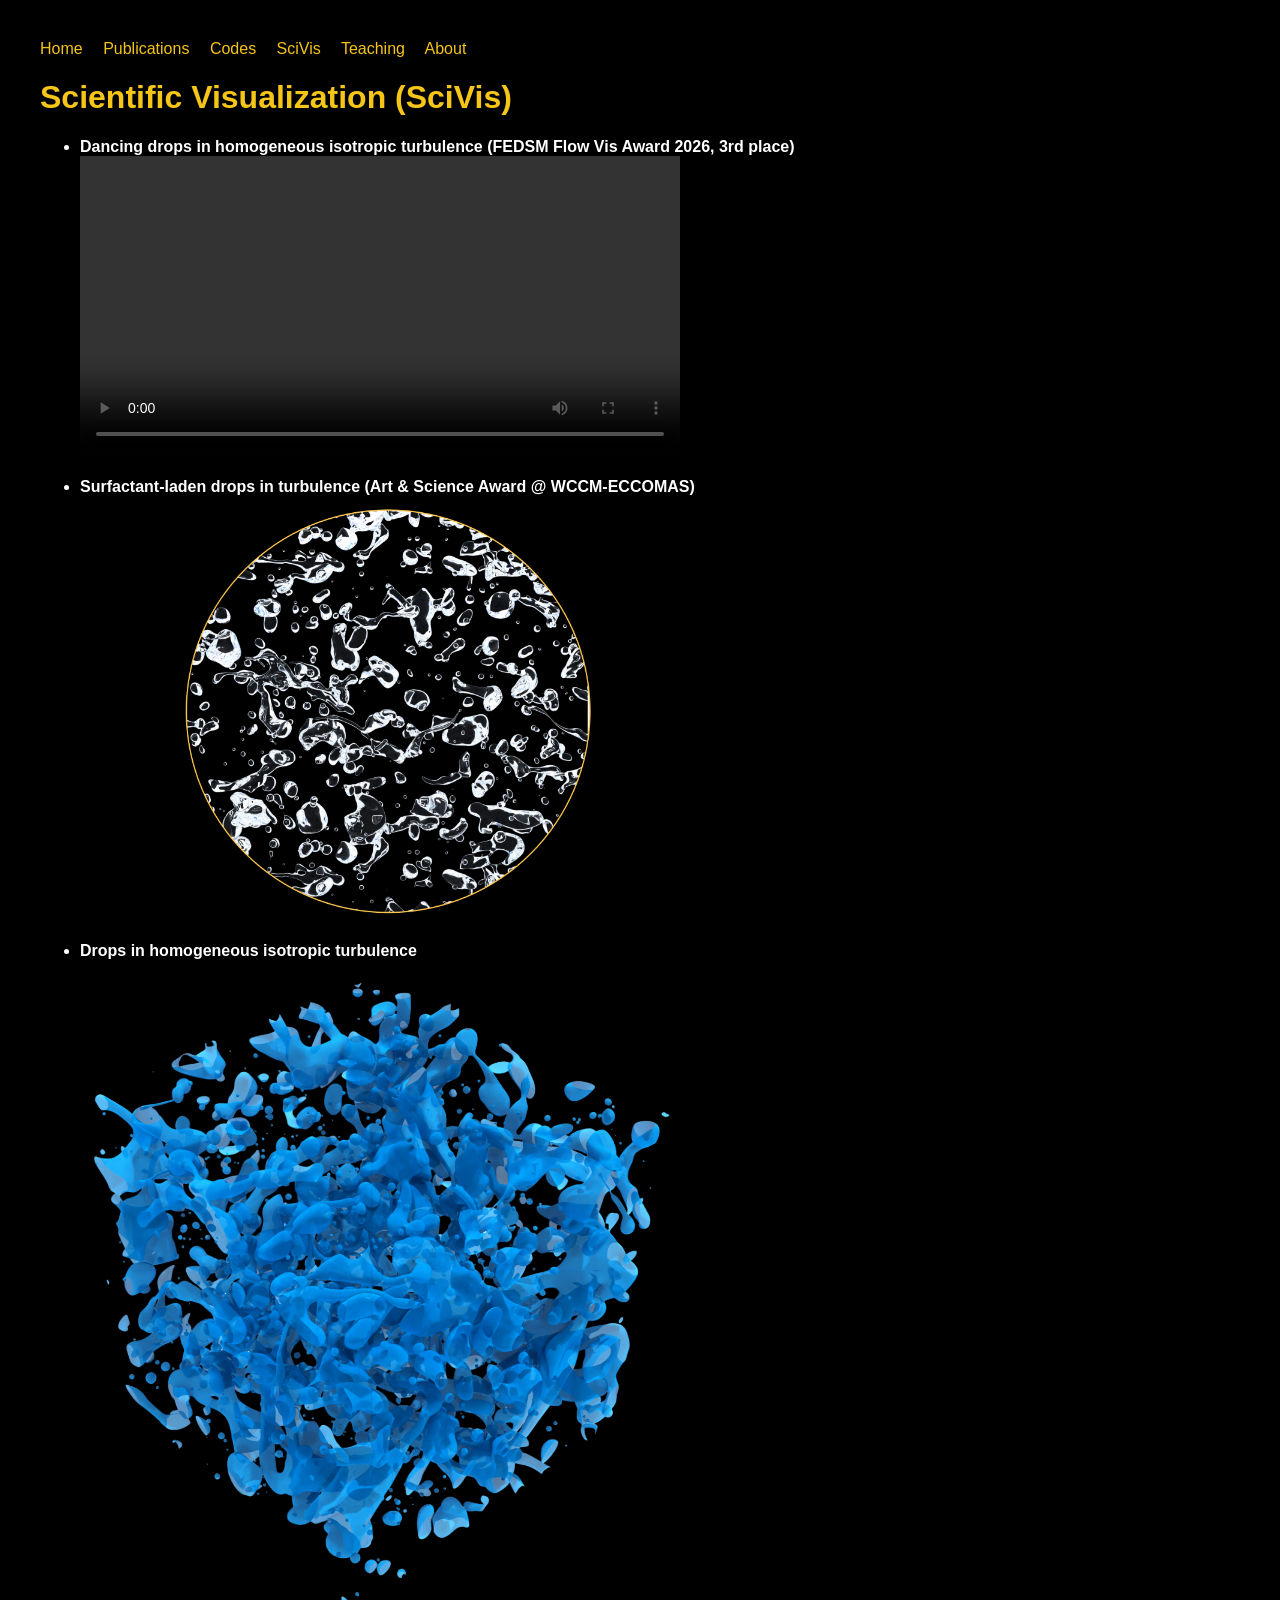
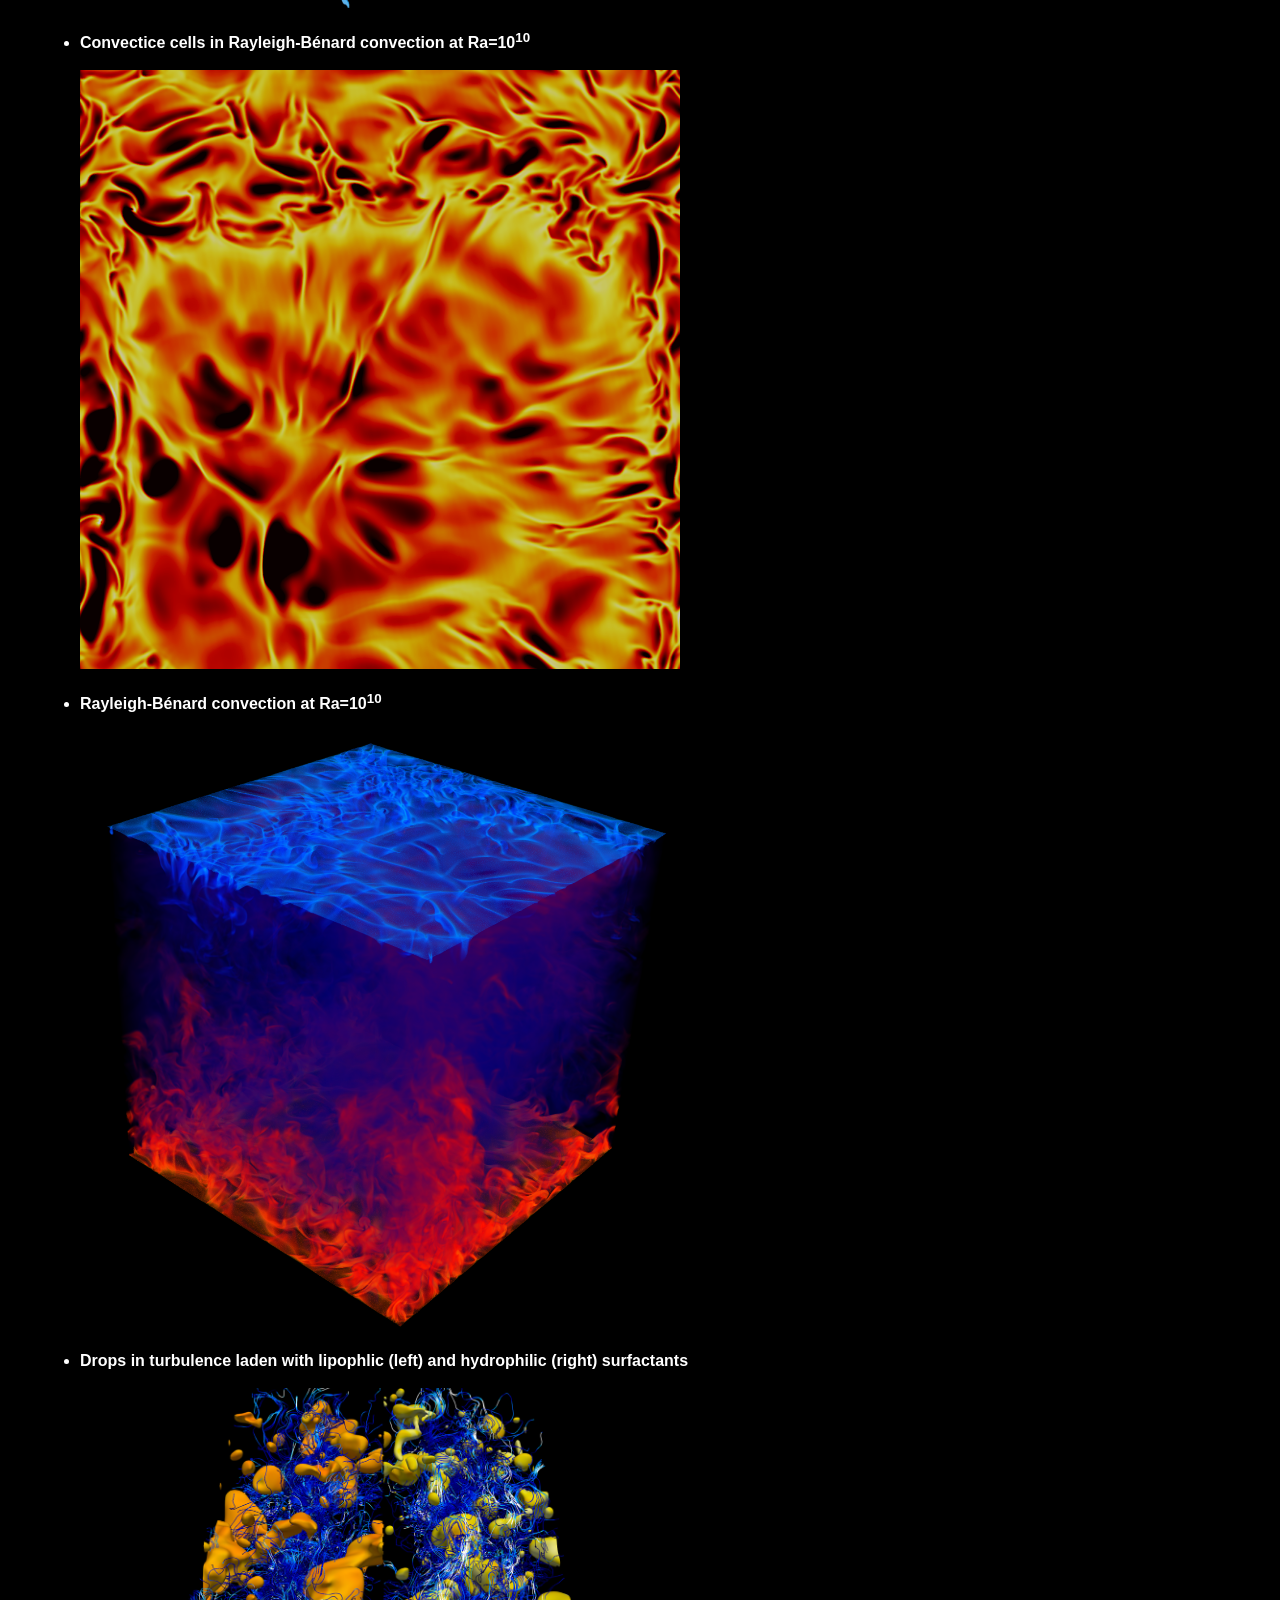
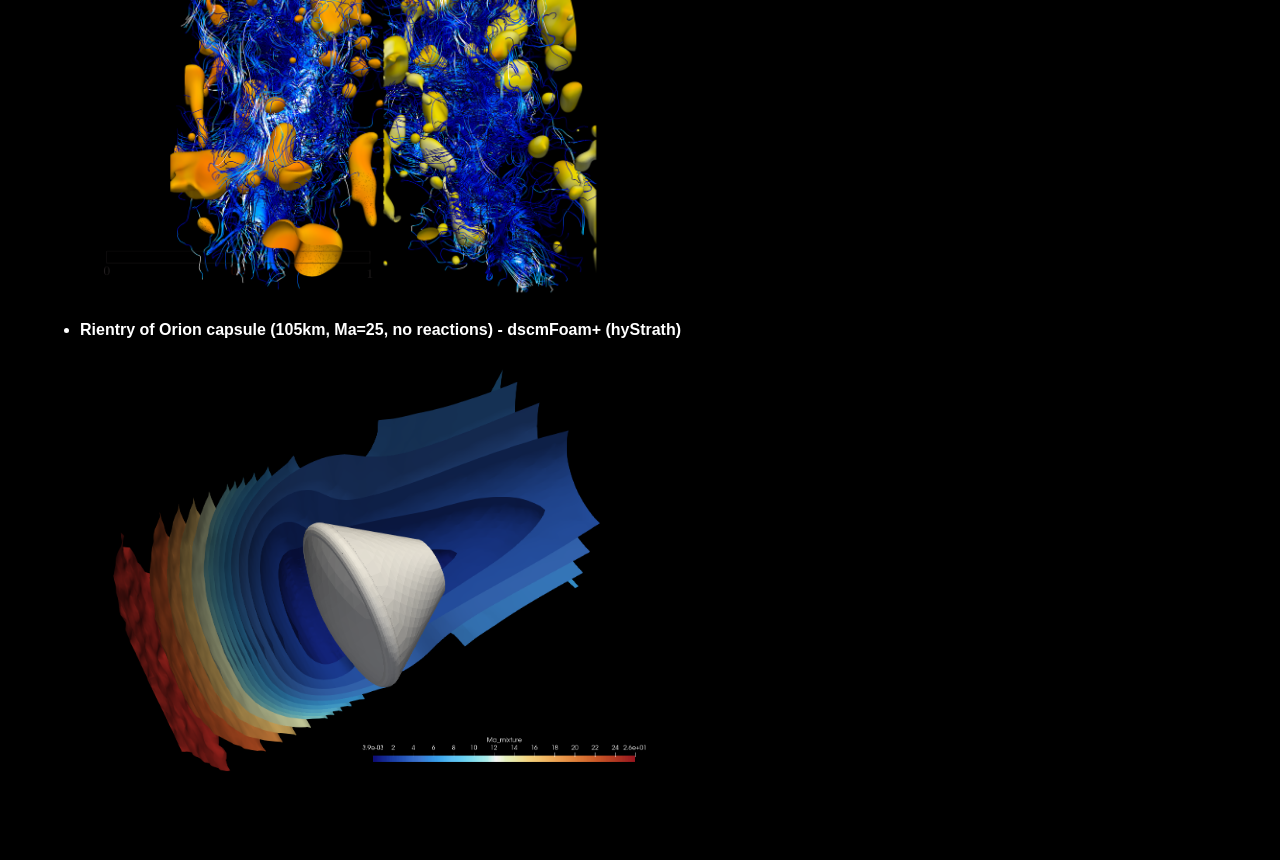
<file: scivis.html>
<!DOCTYPE html>
<html lang="en">
<head>
  <meta charset="UTF-8" />
  <meta name="viewport" content="width=device-width, initial-scale=1" />
  <title>Scivis</title>
  <style>
    body {
      background-color: black;
      color: white;
      font-family: sans-serif;
      padding: 2rem;
    }
    nav a {
      color: #f5c518;
      margin-right: 1rem;
      text-decoration: none;
    }
    nav a:hover {
      text-decoration: underline;
    }
  </style>
  <!-- Google tag (gtag.js) -->
  <script async src="https://www.googletagmanager.com/gtag/js?id=G-HCYJ3J5GTJ"></script>
  <script>
    window.dataLayer = window.dataLayer || [];
    function gtag(){dataLayer.push(arguments);}
    gtag('js', new Date());
    gtag('config', 'G-HCYJ3J5GTJ');
  </script>
</head>
<body>

  <nav>
    <a href="index.html">Home</a>
    <a href="publications.html">Publications</a>
    <a href="codes.html">Codes</a>
    <a href="scivis.html">SciVis</a>
    <a href="teaching.html">Teaching</a>
    <a href="about.html">About</a>
  </nav>

  <h1 style="color: #f5c518;">Scientific Visualization (SciVis) </h1>

  <ul>
    <li><strong>Dancing drops in homogeneous isotropic turbulence (FEDSM Flow Vis Award 2026, 3rd place)</strong></li>
    <video controls style="width: 100%; max-width: 600px;">
    <source src="images/glass3.mp4" type="video/mp4">
    Your browser does not support the video tag.
    </video>
    <br>
    <br>

    <li><strong>Surfactant-laden drops in turbulence (Art & Science Award @ WCCM-ECCOMAS)</strong></li>
    <img src="images/wccm.png" alt="Description" style="width: 100%; max-width: 600px;">
    <br>
    <br>


    <li><strong>Drops in homogeneous isotropic turbulence</a></li>
    <img src="images/mhit_ha.png" alt="Description" style="width: 100%; max-width: 600px;">
    <br>
    <br>

    <li><strong>Convectice cells in Rayleigh-Bénard convection at Ra=10<sup>10</sup></a></li>
    <br>
    <img src="images/rb_cell2.png" alt="Description" style="width: 100%; max-width: 600px;">
    <br>
    <br>

    <li><strong>Rayleigh-Bénard convection at Ra=10<sup>10</sup></a></li>
    <br>
    <img src="images/cpc26.png" alt="Description" style="width: 100%; max-width: 600px;">
    <br>
    <br>

    <li><strong>Drops in turbulence laden with lipophlic (left) and hydrophilic (right) surfactants </a></li>
    <br>
    <img src="images/surfvis.png" alt="Description" style="width: 100%; max-width: 600px;">
    <br>
    <br>

    <li><strong>Rientry of Orion capsule (105km, Ma=25, no reactions) - dscmFoam+ (hyStrath) </a></li>
    <br>
    <img src="images/105_s.png" alt="Description" style="width: 100%; max-width: 600px;">
    <br>
    <br>


  </ul>

</body>
</html>
</file>
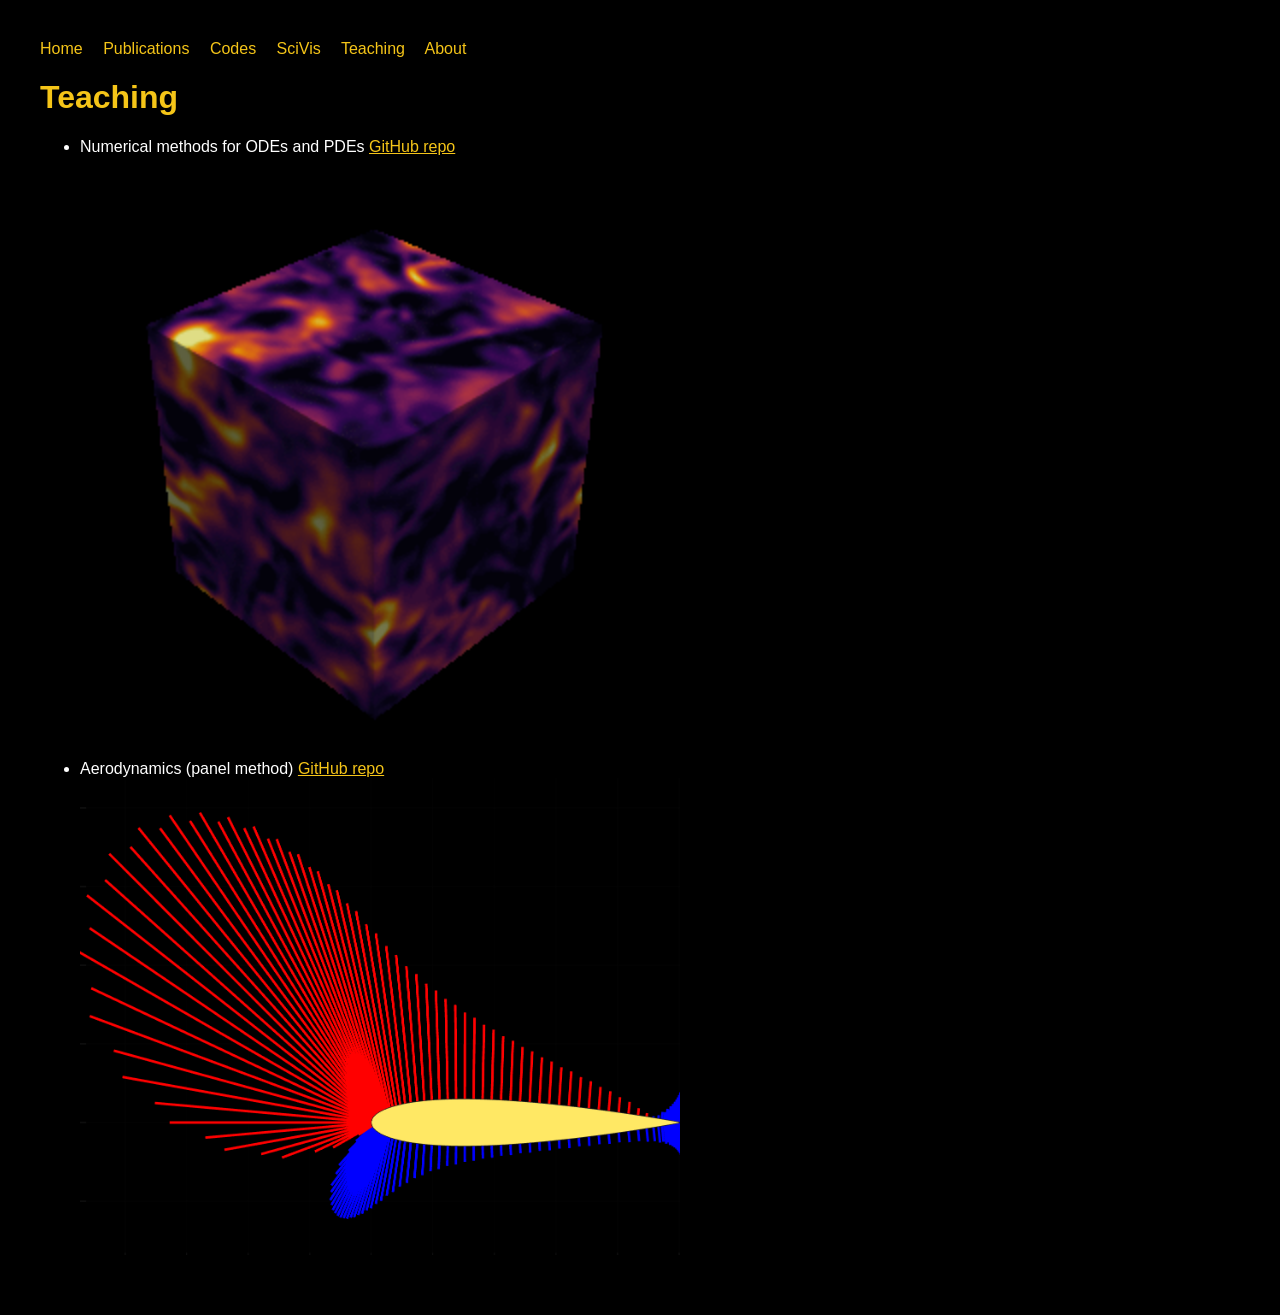
<file: teaching.html>
<!DOCTYPE html>
<html lang="en">
<head>
  <meta charset="UTF-8" />
  <meta name="viewport" content="width=device-width, initial-scale=1" />
  <title>Teaching</title>
  <style>
    body {
      background-color: black;
      color: white;
      font-family: sans-serif;
      padding: 2rem;
    }
    nav a {
      color: #f5c518;
      margin-right: 1rem;
      text-decoration: none;
    }
    nav a:hover {
      text-decoration: underline;
    }
  </style>
<!-- Google tag (gtag.js) -->
<script async src="https://www.googletagmanager.com/gtag/js?id=G-HCYJ3J5GTJ"></script>
  <script>
  window.dataLayer = window.dataLayer || [];
  function gtag(){dataLayer.push(arguments);}
  gtag('js', new Date());
  gtag('config', 'G-HCYJ3J5GTJ');
</script>
</head>
<body>

  <nav>
    <a href="index.html">Home</a>
    <a href="publications.html">Publications</a>
    <a href="codes.html">Codes</a>
    <a href="scivis.html">SciVis</a>
    <a href="teaching.html">Teaching</a>
    <a href="about.html">About</a>
  </nav>

  <h1 style="color: #f5c518;">Teaching</h1>

  <ul>
    <li>Numerical methods for ODEs and PDEs <a href="https://github.com/aroccon/nmpode" target="_blank" style="color:#f5c518;">GitHub repo</a></li>
    <img src="images/vis.gif" alt="Description" style="width: 100%; max-width: 600px;">

    <li>Aerodynamics (panel method) <a href="https://github.com/aroccon/Panel_Methods_osx" target="_blank" style="color:#f5c518;">GitHub repo</a></li>
    <img src="images/pm.png" alt="Description" style="width: 100%; max-width: 600px;">
  </ul>

</body>
</html>
</file>
<file: style.css>
body {
  background-color: #000;
  color: #eee;
  font-family: Arial, sans-serif;
  margin: 0;
  padding: 0;
}

.container {
  max-width: 800px;
  margin: auto;
  padding: 2rem;
}

h1, h2 {
  color: #fff;
}

nav {
  margin-bottom: 2rem;
}

nav a {
  color: #ccc;
  margin-right: 15px;
  text-decoration: none;
}

nav a:hover {
  text-decoration: underline;
}

a {
  color: #87cefa;
}

section {
  margin-bottom: 2rem;
}
</file>
